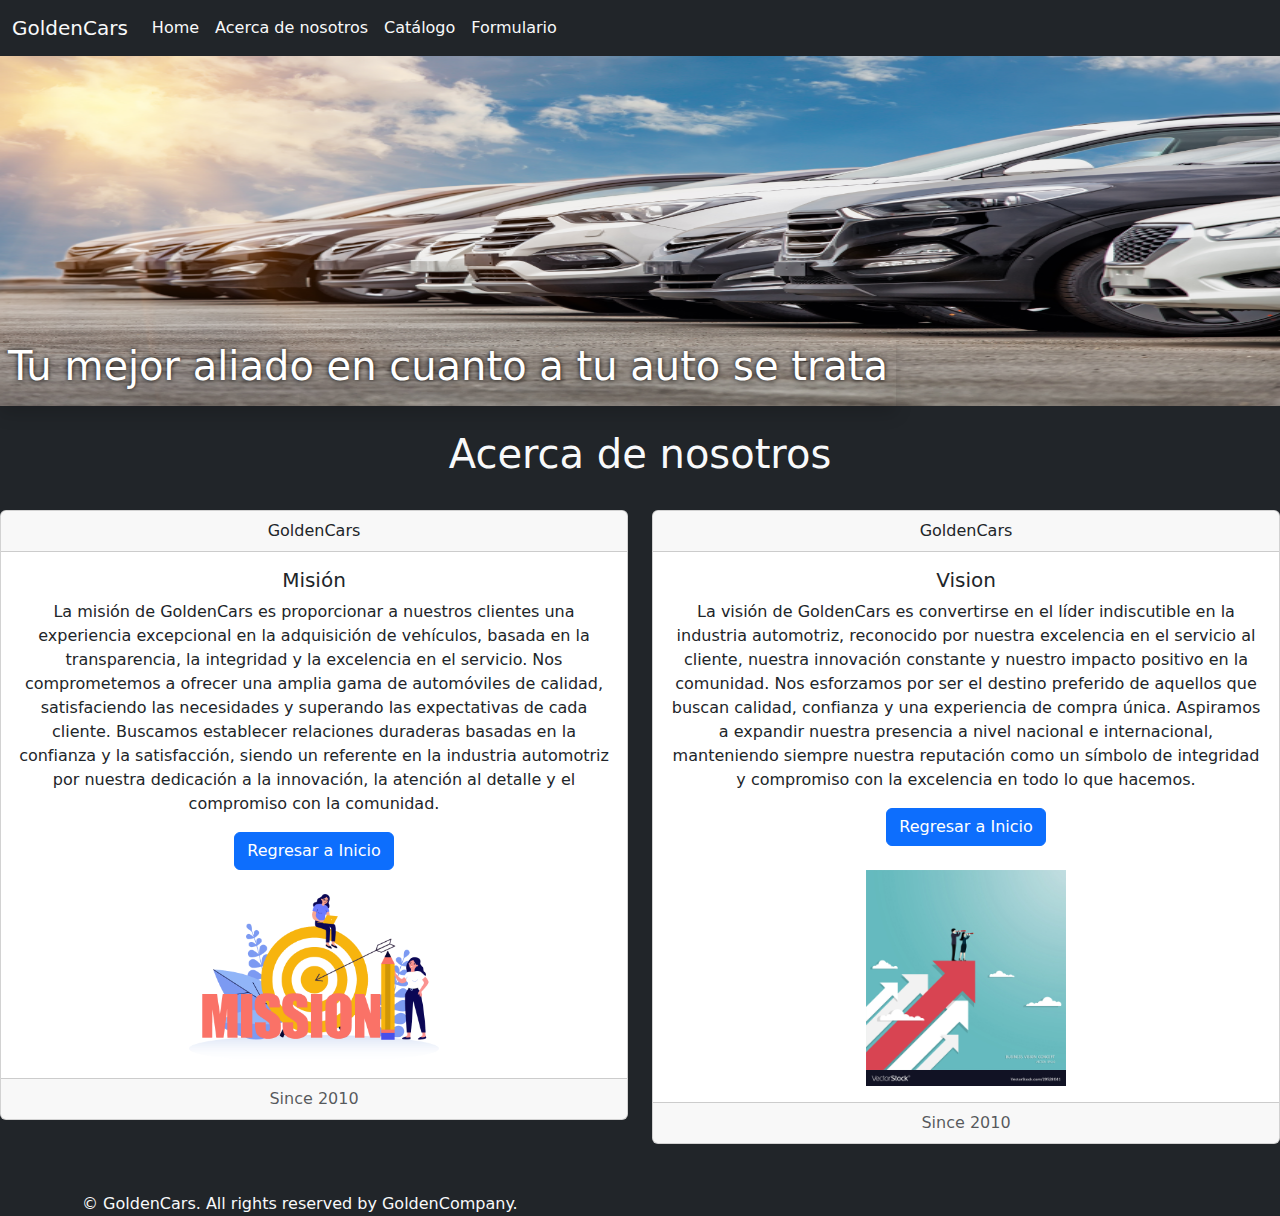
<file: nosotros.html>
<!DOCTYPE html>
<html lang="es">

<head>
    <meta charset="UTF-8">
    <meta name="viewport" content="width=device-width, initial-scale=1.0">
    <meta name="author" content="Lester Silvio Joseangel Camilo">
    <link href="https://cdn.jsdelivr.net/npm/bootstrap@5.3.3/dist/css/bootstrap.min.css" rel="stylesheet"
        integrity="sha384-QWTKZyjpPEjISv5WaRU9OFeRpok6YctnYmDr5pNlyT2bRjXh0JMhjY6hW+ALEwIH" crossorigin="anonymous">
    <link rel="stylesheet" href="">
    <title>Nosotros</title>
</head>

<body class="bg-dark">
    <header>
        <nav class="navbar navbar-expand-lg bg-dark">
            <div class="container-fluid">
                <a class="navbar-brand text-light" href="#">GoldenCars</a>
                <button class="navbar-toggler" type="button" data-bs-toggle="collapse"
                    data-bs-target="#navbarNavAltMarkup" aria-controls="navbarNavAltMarkup" aria-expanded="false"
                    aria-label="Toggle navigation">
                    <span class="navbar-toggler-icon"></span>
                </button>
                <div class="collapse navbar-collapse" id="navbarNavAltMarkup">
                    <div class="navbar-nav">
                        <a class="nav-link active text-light" href="index.html">Home</a>
                        <a class="nav-link active text-light" aria-current="true" href="#">Acerca de nosotros</a>
                        <a class="nav-link active text-light" href="tailwind.html">Catálogo</a>
                        <a class="nav-link active text-light" href="contact.html">Formulario</a>
                    </div>
                </div>
            </div>
        </nav>
        <div class="img position-relative">
            <img src="img/banner.png" width="100%" height="350px" alt="codingimg">
            <div class="textoMueble position-absolute bottom-0 start-0 p-2 text-white shadow fs-5">
                <h1 class="text-shadow" style="text-shadow: 0px 0px 5px rgba(0, 0, 0, 10);">
                    Tu mejor aliado en cuanto a tu auto se trata</h1>
            </div>
        </div>
        <br>
    </header>

    <main>
        <h1 class="text-light text-center">
            Acerca de nosotros
        </h1>
        <br>
        <div class="row no-gutters">
            <div class="col-6">
                <div class="card text-center">
                    <div class="card-header">
                        GoldenCars
                    </div>
                    <div class="card-body">
                        <h5 class="card-title">Misión</h5>
                        <p class="card-text">La misión de GoldenCars es proporcionar a nuestros clientes una experiencia
                            excepcional en la adquisición de vehículos, basada en la transparencia, la integridad y la
                            excelencia en el servicio. Nos comprometemos a ofrecer una amplia gama de automóviles de
                            calidad, satisfaciendo las necesidades y superando las expectativas de cada cliente.
                            Buscamos establecer relaciones duraderas basadas en la confianza y la satisfacción, siendo
                            un referente en la industria automotriz por nuestra dedicación a la innovación, la atención
                            al detalle y el compromiso con la comunidad.</p>
                        <div>
                            <a href="index.html" class="btn btn-primary">Regresar a Inicio</a>
                        </div>
                        <br>
                        <img src="img/mision.png" width="250" alt="ccalogo">
                    </div>
                    <div class="card-footer text-body-secondary">
                        Since 2010
                    </div>
                </div>
            </div>

            <div class="col-6 ">
                <div class="card text-center">
                    <div class="card-header">
                        GoldenCars
                    </div>
                    <div class="card-body">
                        <h5 class="card-title">Vision</h5>
                        <p class="card-text">La visión de GoldenCars es convertirse en el líder indiscutible en la
                            industria automotriz, reconocido por nuestra excelencia en el servicio al cliente, nuestra
                            innovación constante y nuestro impacto positivo en la comunidad. Nos esforzamos por ser el
                            destino preferido de aquellos que buscan calidad, confianza y una experiencia de compra
                            única. Aspiramos a expandir nuestra presencia a nivel nacional e internacional, manteniendo
                            siempre nuestra reputación como un símbolo de integridad y compromiso con la excelencia en
                            todo lo que hacemos.</p>
                        <div>
                            <a href="index.html" class="btn btn-primary">Regresar a Inicio</a>
                        </div>
                        <br>
                        <img src="img/vision.jpg" width="200" alt="uamlogo">
                    </div>
                    <div class="card-footer text-body-secondary">
                        Since 2010
                    </div>
                </div>
            </div>
        </div>
    </main>
    <div class="wrapper">
        <footer class="pt-5 ">
            <div class="container">
                <div class="row">
                    <div class="col">
                        <p class="mb-0 text-light"> &copy; GoldenCars. All rights reserved by GoldenCompany.</p>
                    </div>
                </div>
            </div>
        </footer>
    </div>
    <script src="https://cdn.jsdelivr.net/npm/bootstrap@5.3.3/dist/js/bootstrap.bundle.min.js"
        integrity="sha384-YvpcrYf0tY3lHB60NNkmXc5s9fDVZLESaAA55NDzOxhy9GkcIdslK1eN7N6jIeHz" crossorigin="anonymous">
        </script>
</body>



</html>
</file>
